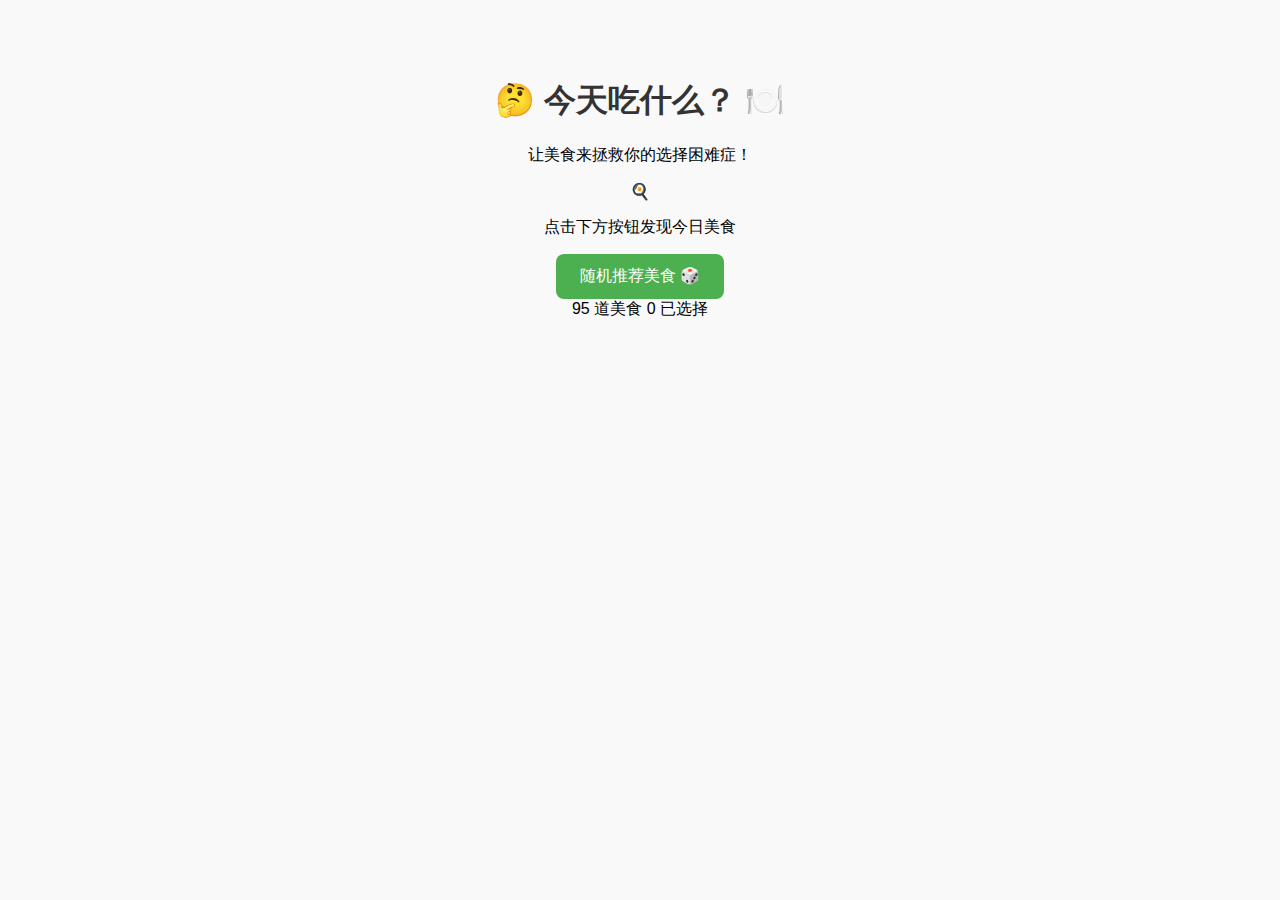
<file: index.html>
<!DOCTYPE html>
<html lang="zh">
<head>
  <meta charset="UTF-8">
  <meta name="viewport" content="width=device-width, initial-scale=1.0">
  <meta name="format-detection" content="telephone=no">
  <meta name="x5-orientation" content="portrait">
  <meta name="x5-fullscreen" content="true">
  <meta name="x5-page-mode" content="app">
  <title>今天吃什么？🍽️</title>
  <link rel="stylesheet" href="style.css">
  <link href="https://fonts.googleapis.com/css2?family=Noto+Sans+SC:wght@300;400;500;700&display=swap" rel="stylesheet">
  <meta name="theme-color" content="#667eea">
  <link rel="manifest" href="manifest.json">
</head>
<body>
  <div class="app-container">
    <header class="header">
      <h1 class="title">
        <span class="emoji">🤔</span>
        今天吃什么？
        <span class="emoji">🍽️</span>
      </h1>
      <p class="subtitle">让美食来拯救你的选择困难症！</p>
    </header>

    <main class="main-content">
      <div class="card">
        <div class="dish-display" id="dishDisplay">
          <div class="placeholder">
            <div class="food-icon">🍳</div>
            <p>点击下方按钮发现今日美食</p>
          </div>
        </div>
        
        <button class="choose-btn" id="chooseBtn">
          <span class="btn-text">随机推荐美食</span>
          <span class="btn-icon">🎲</span>
        </button>
        
        <div class="result-container" id="resultContainer" style="display: none;">
          <h2 class="result-title">今日推荐</h2>
          <div class="result-card">
            <span class="result-emoji" id="resultEmoji">🍜</span>
            <h3 class="result-text" id="result">点一下按钮看看吧！</h3>
            <p class="result-subtitle">祝你用餐愉快！</p>
          </div>
          <button class="try-again-btn" id="tryAgainBtn">
            <span>再来一个</span>
            <span>🔄</span>
          </button>
        </div>
      </div>

      <div class="info-section">
        <div class="stats">
          <span class="stat-item">
            <span class="stat-number" id="totalDishes">0</span>
            <span class="stat-label">道美食</span>
          </span>
          <span class="stat-item">
            <span class="stat-number" id="selectedCount">0</span>
            <span class="stat-label">已选择</span>
          </span>
        </div>
      </div>
    </main>
  </div>

  <script src="script.js"></script>
</body>
</html>
</file>
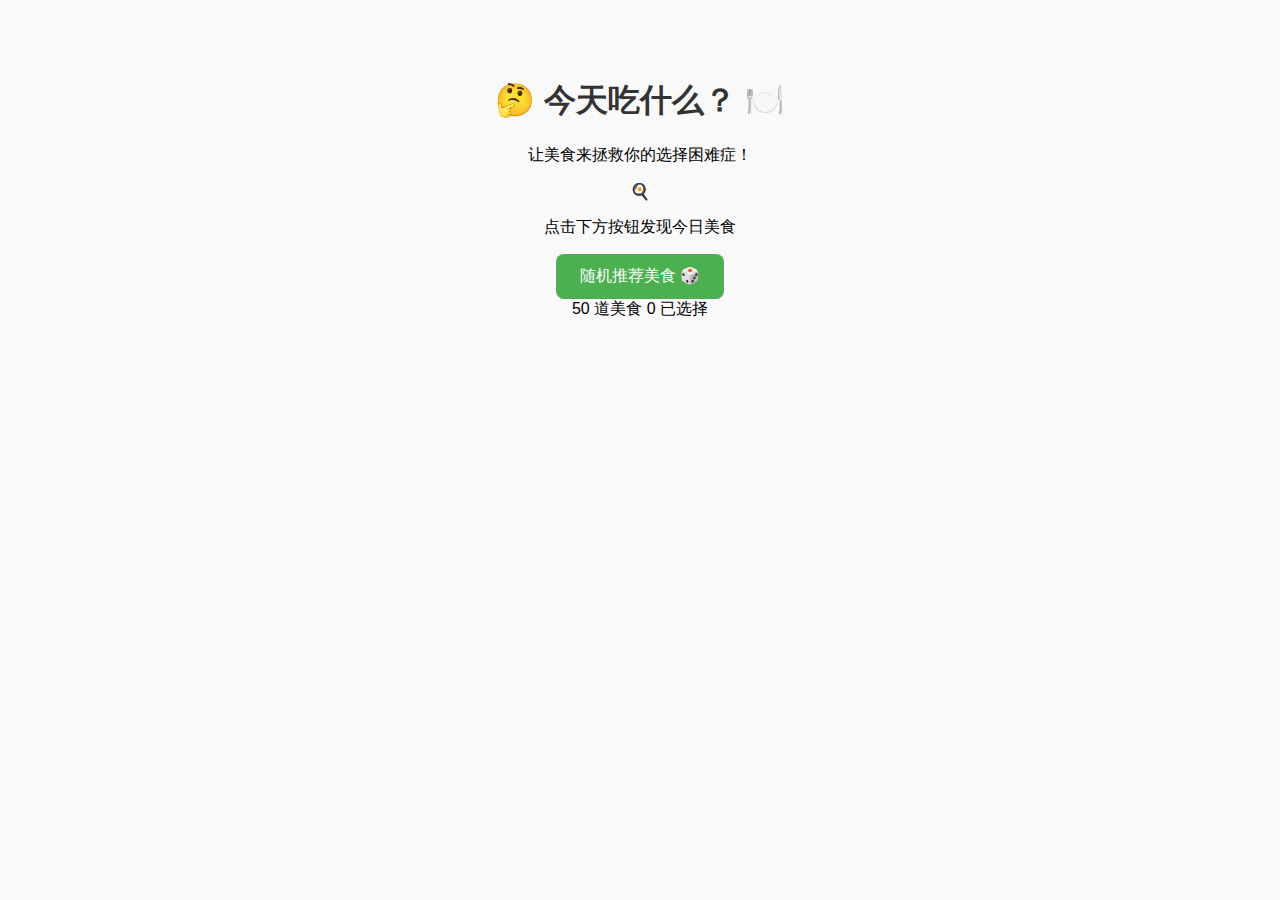
<file: wechat.html>
<!DOCTYPE html>
<html lang="zh">
<head>
  <meta charset="UTF-8">
  <meta name="viewport" content="width=device-width, initial-scale=1.0, user-scalable=no">
  <title>今天吃什么？🍽️</title>
  <meta name="description" content="让美食来拯救你的选择困难症！">
  <meta name="keywords" content="吃什么,美食推荐,随机菜单,选择困难症">
  
  <!-- 微信专用设置 -->
  <meta name="format-detection" content="telephone=no">
  <meta name="apple-mobile-web-app-capable" content="yes">
  <meta name="apple-mobile-web-app-status-bar-style" content="black-translucent">
  <meta name="x5-orientation" content="portrait">
  <meta name="x5-fullscreen" content="true">
  <meta name="x5-page-mode" content="app">
  
  <link rel="stylesheet" href="style.css">
  <link href="https://fonts.googleapis.com/css2?family=Noto+Sans+SC:wght@300;400;500;700&display=swap" rel="stylesheet">
</head>
<body>
  <div class="app-container">
    <header class="header">
      <h1 class="title">
        <span class="emoji">🤔</span>
        今天吃什么？
        <span class="emoji">🍽️</span>
      </h1>
      <p class="subtitle">让美食来拯救你的选择困难症！</p>
    </header>

    <main class="main-content">
      <div class="card">
        <div class="dish-display" id="dishDisplay">
          <div class="placeholder">
            <div class="food-icon">🍳</div>
            <p>正在准备美味菜单...</p>
          </div>
        </div>
        
        <button class="choose-btn" id="chooseBtn">
          <span class="btn-text">随机推荐美食</span>
          <span class="btn-icon">🎲</span>
        </button>
        
        <div class="result-container" id="resultContainer" style="display: none;">
          <h2 class="result-title">今日推荐</h2>
          <div class="result-card">
            <span class="result-emoji" id="resultEmoji">🍜</span>
            <h3 class="result-text" id="result">准备中...</h3>
            <p class="result-subtitle">祝你用餐愉快！</p>
          </div>
          <button class="try-again-btn" id="tryAgainBtn">
            <span>再来一个</span>
            <span>🔄</span>
          </button>
        </div>
      </div>

      <div class="info-section">
        <div class="stats">
          <span class="stat-item">
            <span class="stat-number" id="totalDishes">50</span>
            <span class="stat-label">道美食</span>
          </span>
          <span class="stat-item">
            <span class="stat-number" id="selectedCount">0</span>
            <span class="stat-label">已选择</span>
          </span>
        </div>
      </div>
    </main>
  </div>

  <script src="script-wechat.js"></script>
</body>
</html>
</file>
<file: style.css>
body {
  font-family: "Microsoft Yahei", sans-serif;
  text-align: center;
  padding: 50px;
  background: #f9f9f9;
}

h1 {
  color: #333;
}

.container {
  margin-top: 30px;
}

button {
  padding: 12px 24px;
  font-size: 16px;
  border: none;
  border-radius: 8px;
  background: #4CAF50;
  color: white;
  cursor: pointer;
  transition: 0.3s;
}

button:hover {
  background: #45a049;
}

#result {
  margin-top: 20px;
  color: #555;
}
</file>
